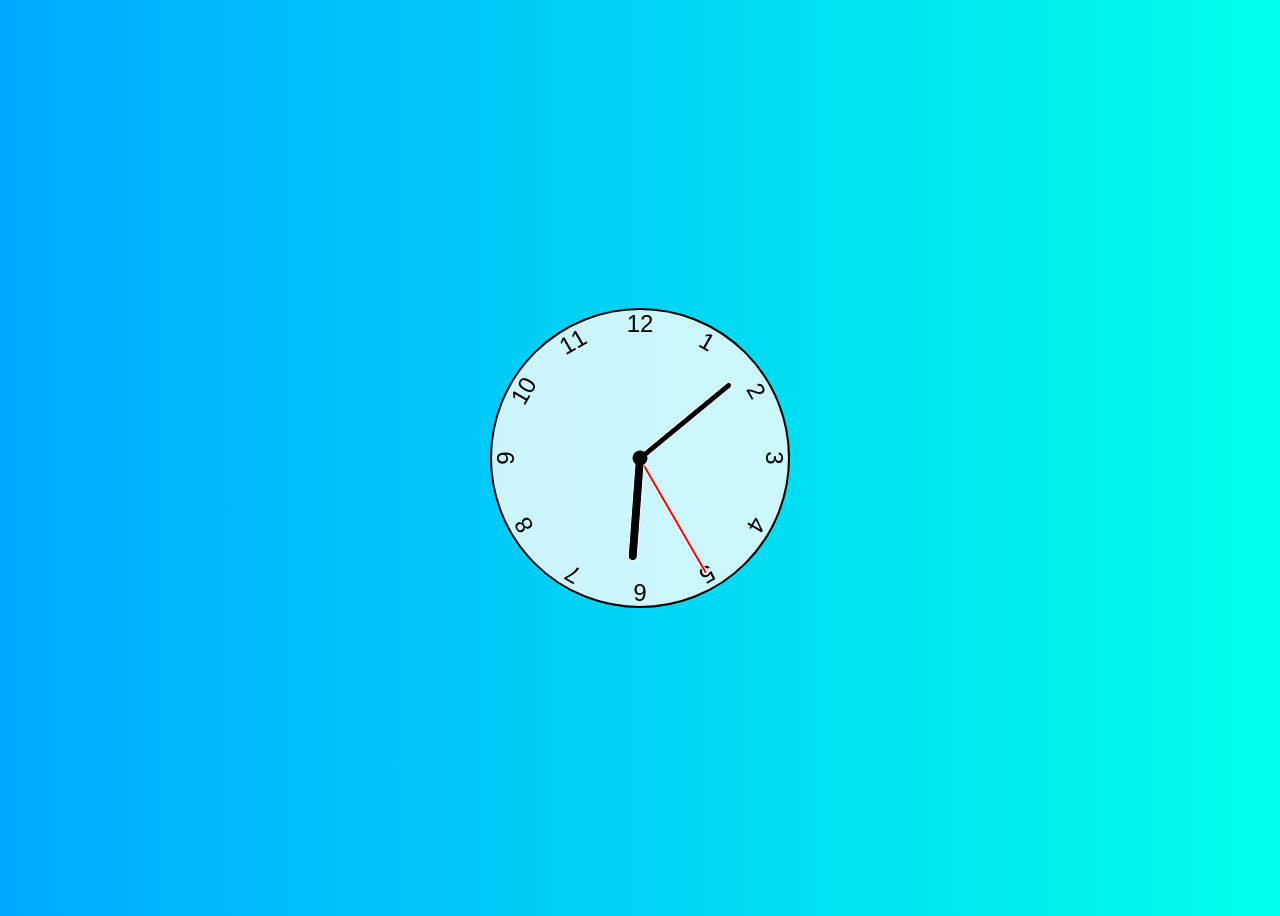
<file: index.html>
<!DOCTYPE html>
<html lang="en">
<head>
    <meta charset="UTF-8">
    <meta http-equiv="X-UA-Compatible" content="IE=edge">
    <meta name="viewport" content="width=device-width, initial-scale=1.0">
    <link rel="stylesheet" href="styles.css">
    <title>Clock</title>
</head>
<body>
    <div class="clock">

        <div class="number num1">1</div>
        <div class="number num2">2</div>
        <div class="number num3">3</div>
        <div class="number num4">4</div>
        <div class="number num5">5</div>
        <div class="number num6">6</div>
        <div class="number num7">7</div>
        <div class="number num8">8</div>
        <div class="number num9">9</div>
        <div class="number num10">10</div>
        <div class="number num11">11</div>
        <div class="number num12">12</div>
    
      <div class="hand second" data-hand-second ></div>
      <div class="hand minute" data-hand-minute></div>
      <div class="hand hour" data-hand-hour></div>
    </div>
</body>
<script src="app.js"></script>
</html>
</file>
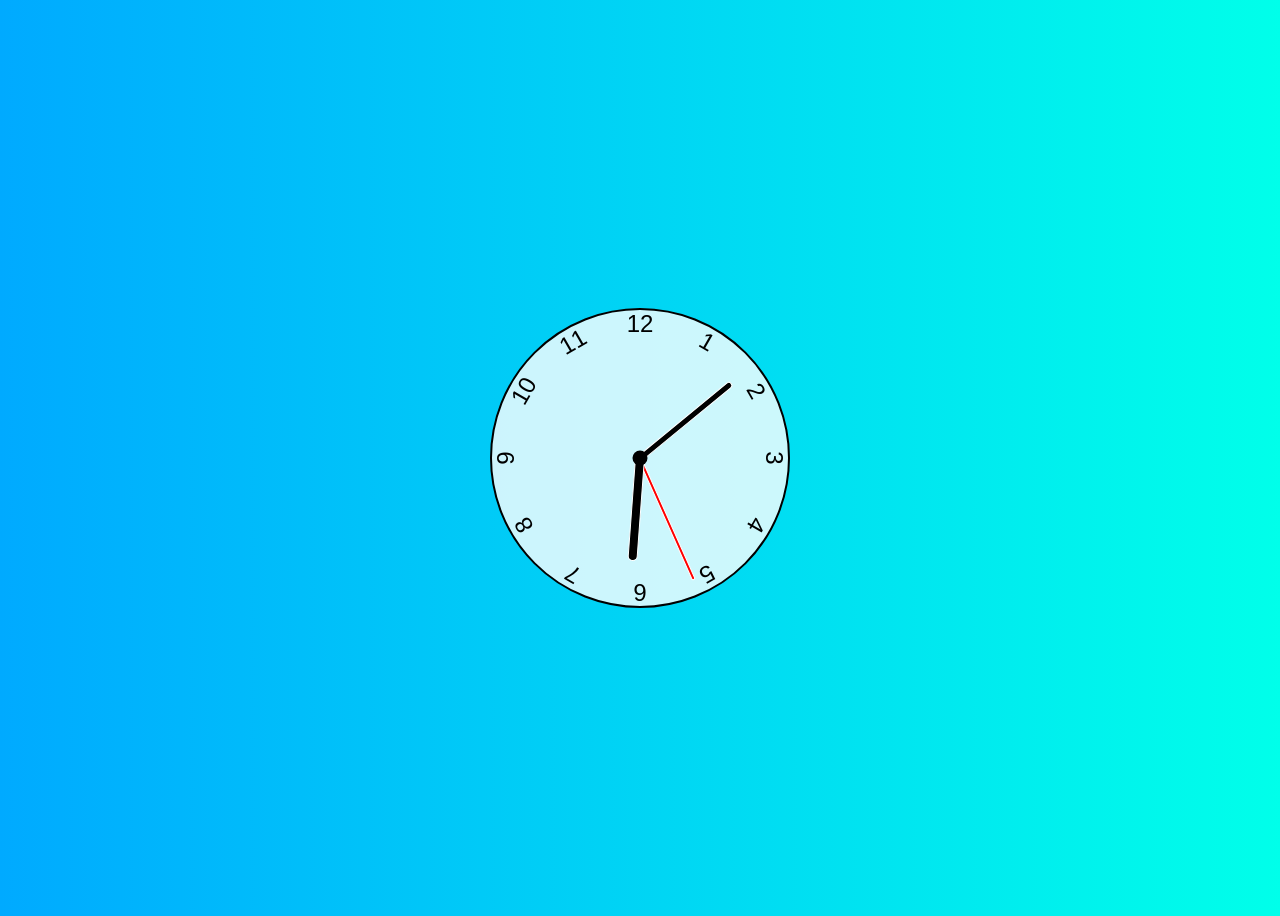
<file: clock.html>
<!DOCTYPE html>
<html lang="en">
<head>
    <meta charset="UTF-8">
    <meta http-equiv="X-UA-Compatible" content="IE=edge">
    <meta name="viewport" content="width=device-width, initial-scale=1.0">
    <link rel="stylesheet" href="/styles.css">
    <title>Clock</title>
</head>
<body>
    <div class="clock">

        <div class="number num1">1</div>
        <div class="number num2">2</div>
        <div class="number num3">3</div>
        <div class="number num4">4</div>
        <div class="number num5">5</div>
        <div class="number num6">6</div>
        <div class="number num7">7</div>
        <div class="number num8">8</div>
        <div class="number num9">9</div>
        <div class="number num10">10</div>
        <div class="number num11">11</div>
        <div class="number num12">12</div>
    
      <div class="hand second" data-hand-second ></div>
      <div class="hand minute" data-hand-minute></div>
      <div class="hand hour" data-hand-hour></div>
    </div>
</body>
<script src="/app.js"></script>
</html>
</file>
<file: styles.css>
*, *::after, *::before {
    box-sizing: border-box;
    font-family: "Gotham Rounded", Sans-serif;
  }
  
  body {
    background: linear-gradient(to right, hsl(200, 100%, 50%), hsl(175, 100%, 50%));
    display: flex;
    justify-content: center;
    align-items: center;
    height: 100vh;
    overflow: hidden;
  }
  
  .clock {
    position: relative;
    width: 300px;
    height: 300px;
    border: 2px solid black;
    border-radius: 50%;
    background-color: rgba(255,255,255, 0.8);
  }
  
  .clock .number {
    --rotation: 0;
    position: absolute;
    width: 100%;
    height: 100%;
    text-align: center;
    transform: rotate(var(--rotation));
    font-size: 1.5rem;
  }
  
  .clock .num1 { --rotation: 30deg; }
  .clock .num2 { --rotation: 60deg; }
  .clock .num3 { --rotation: 90deg; }
  .clock .num4 { --rotation: 120deg; }
  .clock .num5 { --rotation: 150deg; }
  .clock .num6 { --rotation: 180deg; }
  .clock .num7 { --rotation: 210deg; }
  .clock .num8 { --rotation: 240deg; }
  .clock .num9 { --rotation: 270deg; }
  .clock .num10 { --rotation: 300deg; }
  .clock .num11 { --rotation: 330deg; }
  .clock .num12 { --rotation: 360deg; }
  
  .clock .hand {
    --rotation: 0;
    position: absolute;
    left: 50%;
    bottom: 50%;
    border: 1px solid white;
    border-top-left-radius: 10px;
    border-top-right-radius: 10px;
    transform-origin: bottom;
    transform: translateX(-50%) rotate(calc(var(--rotation) * 1deg));
    z-index: 1;
  }
  
  
  .clock .hand.second {
    width: 3.5px;
    height: 45%;
    background-color: red;
  }
  
  .clock .hand.minute {
    width: 7px;
    height: 40%;
    background-color: black;
  }
  
  .clock .hand.hour {
    width: 10px;
    height: 35%;
    background-color: black;
  }
  
  .clock::after {
    content: '';
    position: absolute;
    background-color: black;
    width: 15px;
    height: 15px;
    top: 50%;
    left: 50%;
    transform: translate(-50%, -50%);
    border-radius: 50%;
    z-index: 2;
  }
</file>
